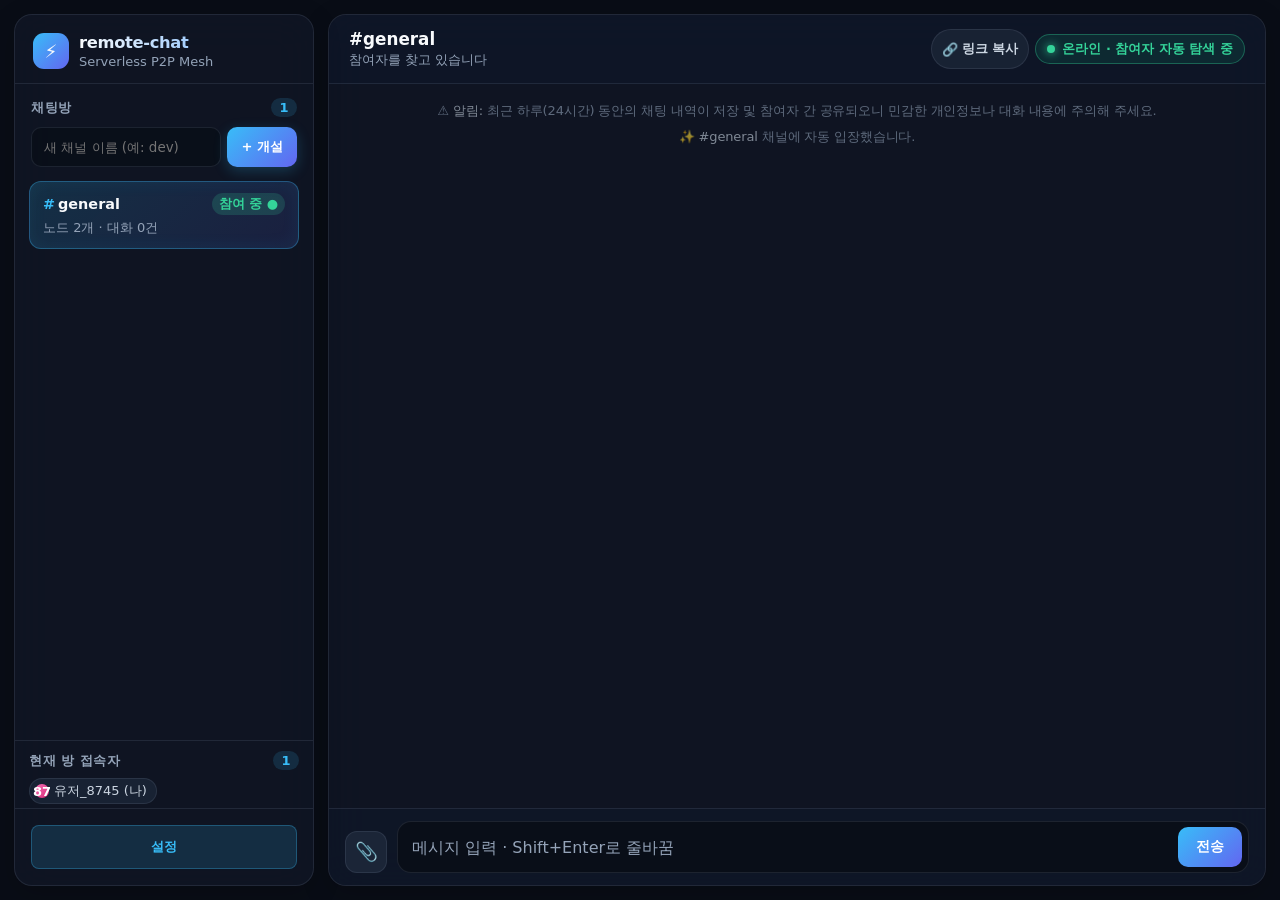
<file: static/chat/index.html>
<!DOCTYPE html>
<html lang="ko">
  <head>
    <meta charset="UTF-8" />
    <meta name="viewport" content="width=device-width, initial-scale=1.0, viewport-fit=cover" />
    <meta http-equiv="Cache-Control" content="no-cache, no-store, must-revalidate" />
    <meta http-equiv="Pragma" content="no-cache" />
    <meta http-equiv="Expires" content="0" />
    <title>remote-chat | P2P 메신저 & 파일 공유</title>
    <link rel="icon" type="image/svg+xml" href="./favicon.svg" />
    <link rel="shortcut icon" href="./favicon.svg" />
    <link rel="apple-touch-icon" href="./favicon.svg" />
    <!-- 화면 구성과 반응형 스타일은 별도 파일에서 관리한다. -->
    <link rel="stylesheet" href="./styles.css" />
  </head>
  <body>
    <div class="sidebar-backdrop" id="sidebar-backdrop"></div>

    <div class="app-shell">
      <!-- 좌측 사이드바: 채팅방·참여자 목록과 설정 진입점 -->
      <aside class="sidebar" id="sidebar">
        <div class="brand-bar">
          <div class="brand-logo">
            <div class="brand-icon">⚡</div>
            <div class="brand-text">
              <h1>remote-chat</h1>
              <p>Serverless P2P Mesh</p>
            </div>
          </div>
          <button class="mobile-close-btn" id="close-sidebar-btn" aria-label="메뉴 닫기">✕</button>
        </div>

        <div class="sidebar-section">
          <div class="section-header">
            <span>채팅방</span>
            <span class="room-count-pill" id="room-count-badge">1</span>
          </div>
          <div class="room-create-box">
            <input type="text" id="new-room-input" aria-label="새 채팅방 이름" placeholder="새 채널 이름 (예: dev)" disabled />
            <button class="btn-primary" id="create-room-btn" disabled>+ 개설</button>
          </div>
        </div>

        <ul id="room-list"></ul>

        <!-- 현재 채널 온라인 참여자 목록 -->
        <div class="online-members-box">
          <div class="section-header">
            <span>현재 방 접속자</span>
            <span class="room-count-pill" id="online-member-count">1</span>
          </div>
          <div class="online-members-list" id="online-members-list"></div>
        </div>

        <div class="sidebar-settings"><button id="open-settings-btn" class="btn-secondary" aria-haspopup="dialog">설정</button></div>
      </aside>

      <!-- 우측 메인 채팅창 -->
      <section class="chat-panel" id="chat-panel">
        <div class="drop-overlay" id="drop-overlay">
          <div class="drop-icon">📂</div>
          <div class="drop-title">여기에 파일을 놓으면 즉시 공유됩니다</div>
        </div>

        <header class="chat-header">
          <div class="chat-header-left">
            <button class="mobile-menu-btn" id="open-sidebar-btn" aria-label="채팅방 목록 열기" aria-controls="sidebar" aria-expanded="false">☰</button>
            <div class="room-title-box">
              <h2>
                <span id="current-room-label">#general</span>
                <span id="e2ee-badge" class="e2ee-badge">🔒 암호화됨</span>
              </h2>
              <p id="scope-subtitle">같은 링크로 함께하는 대화</p>
            </div>
          </div>

          <div class="chat-header-right">
            <button id="copy-link-btn" class="header-action-btn" title="현재 방 초대 링크 복사">
              🔗 <span>링크 복사</span>
            </button>
            <div id="status" class="status-badge">
              <span class="status-dot"></span>
              <span id="status-text">WASM 초기화 중...</span>
            </div>
          </div>
        </header>

        <main id="chat-log"></main>

        <div class="typing-bar" id="typing-bar"></div>

        <footer class="chat-composer">
          <label class="attach-btn" title="파일 또는 이미지 첨부 (드래그 앤 드롭 또는 Ctrl+V 붙여넣기 지원)">
            📎
            <input type="file" id="file-input" aria-label="첨부 파일" hidden disabled />
          </label>

          <div class="composer-input-wrap">
            <textarea
              id="msg-input" aria-label="메시지"
              rows="1"
              placeholder="메시지 입력 · Shift+Enter로 줄바꿈"
              disabled
            ></textarea>
            <button id="send-btn" disabled>전송</button>
          </div>
        </footer>
      </section>
    </div>

    <!-- 설정은 모달 안에 모아 대화 영역을 확보한다. showModal이 배경 접근과 포커스를 관리한다. -->
    <dialog id="settings-dialog" aria-labelledby="settings-title">
      <header class="settings-heading"><h2 id="settings-title">설정</h2><button id="close-settings-btn" class="btn-secondary" aria-label="설정 닫기">닫기</button></header>
      <section class="settings-section" aria-labelledby="profile-settings-title">
        <h3 id="profile-settings-title">프로필 및 연결</h3>
        <!-- 노드 식별 정보와 키 관리. 재연결 설정도 이 영역에 모은다. -->
        <div class="profile-card">
          <div class="profile-top">
            <div class="profile-badge">
              <div class="avatar" id="my-avatar">ME</div>
              <div class="node-meta">
                <span class="key-label">Node ID (<span id="key-state">확인 중</span>)</span>
                <code id="my-id">-</code>
              </div>
            </div>
            <button id="reset-key-btn" class="btn-danger-ghost" disabled title="이 사이트의 채팅 기록, 방 암호, 설정과 비밀키를 삭제합니다">
              데이터 초기화
            </button>
          </div>

          <form id="relay-settings-form">
            <label for="relay-url-input">릴레이 서버 (HTTPS URL)</label>
            <div class="nick-edit-row">
              <input type="url" id="relay-url-input" placeholder="https://relay.example.com" required aria-describedby="relay-settings-status" />
              <button type="submit" class="btn-secondary">저장·재연결</button>
            </div>
            <p id="relay-settings-status" role="status">같은 방의 참여자는 동일한 릴레이를 사용하세요.</p>
          </form>
          <div class="nick-edit-row">
            <input type="text" id="name-input" aria-label="닉네임" placeholder="닉네임 입력" />
            <button id="set-name-btn" class="btn-secondary" disabled>변경</button>
          </div>
        </div>
      </section>
      <!-- 알림과 현재 방의 보안·기록 작업. 기존 ID를 유지해 연결 동작을 보존한다. -->
      <section class="settings-section" aria-labelledby="room-settings-title">
        <h3 id="room-settings-title">현재 채팅방</h3>
        <div class="settings-actions">
          <button id="clear-chat-btn" class="header-action-btn" title="현재 방 대화 기록 비우기">
            🧹 <span>대화 지우기</span>
          </button>
          <button id="secret-room-btn" class="header-action-btn" title="현재 방 종단간 암호화 비밀번호(패스프레이즈) 설정">
            🔒 <span id="secret-room-btn-text">비밀방 암호</span>
          </button>
          <button id="notify-btn" class="notify-btn" title="새 메시지 브라우저 알림 설정">
            🔔 <span id="notify-text">알림 켜기</span>
          </button>
        </div>
        <div class="secret-room-bar" id="secret-room-bar">
          <span>🔐 <b>비밀방 암호(AES-GCM):</b></span>
          <input type="password" id="room-pass-input" aria-label="현재 방 암호" placeholder="비밀번호 입력 (비우면 일반 공개 대화)" autocomplete="off" />
          <button class="btn-secondary" id="apply-room-pass-btn">적용</button>
          <button class="btn-danger-ghost" id="clear-room-pass-btn">해제</button>
        </div>

      </section>
    </dialog>

    <!-- 설정 조작은 WASM 로딩과 독립적으로 초기화한다. -->
    <script type="module" src="./settings.mjs"></script>
    <!-- 네트워크 연결, 암호화, 대화 렌더링을 담당하는 앱 진입점. -->
    <script type="module" src="./app.mjs"></script>
  </body>
</html>
</file>
<file: static/chat/styles.css>
:root {
  --bg-base: #090d16;
  --bg-surface: rgba(17, 24, 39, 0.78);
  --bg-elevated: rgba(30, 41, 59, 0.75);
  --bg-glass: rgba(15, 23, 42, 0.65);
  --border: rgba(148, 163, 184, 0.14);
  --border-strong: rgba(56, 189, 248, 0.35);
  --primary: #38bdf8;
  --primary-gradient: linear-gradient(135deg, #38bdf8 0%, #6366f1 100%);
  --primary-glow: rgba(56, 189, 248, 0.25);
  --success: #34d399;
  --danger: #f87171;
  --text-main: #f8fafc;
  --text-sub: #cbd5e1;
  --text-muted: #64748b;
  --radius-lg: 18px;
  --radius-md: 12px;
  --radius-sm: 8px;
  --shadow-lg: 0 20px 50px rgba(0, 0, 0, 0.45);
}

* {
  box-sizing: border-box;
  margin: 0;
  padding: 0;
  -webkit-tap-highlight-color: transparent;
  font-family: inherit;
}

html, body {
  height: 100%;
  height: 100dvh;
  overflow: hidden;
  font-family: -apple-system, BlinkMacSystemFont, "Apple SD Gothic Neo", "Noto Sans KR", system-ui, sans-serif;
  background-color: var(--bg-base);
  background-image:
    radial-gradient(at 10% 10%, rgba(56, 189, 248, 0.12) 0px, transparent 45%),
    radial-gradient(at 90% 15%, rgba(99, 102, 241, 0.12) 0px, transparent 45%),
    radial-gradient(at 50% 95%, rgba(16, 185, 129, 0.08) 0px, transparent 50%);
  color: var(--text-main);
}

.app-shell {
  display: grid;
  grid-template-columns: 300px 1fr;
  height: 100dvh;
  max-width: 1600px;
  margin: 0 auto;
  padding: 14px;
  gap: 14px;
  position: relative;
}

/* 사이드바 (채팅방 목록 + 내 프로필) */
.sidebar {
  background: var(--bg-surface);
  backdrop-filter: blur(20px);
  -webkit-backdrop-filter: blur(20px);
  border: 1px solid var(--border);
  border-radius: var(--radius-lg);
  display: flex;
  flex-direction: column;
  overflow: hidden;
  box-shadow: var(--shadow-lg);
  z-index: 30;
  transition: transform 0.28s cubic-bezier(0.22, 1, 0.36, 1);
}

.brand-bar {
  padding: 18px 18px 14px;
  border-bottom: 1px solid var(--border);
  display: flex;
  align-items: center;
  justify-content: space-between;
  gap: 10px;
}

.brand-logo {
  display: flex;
  align-items: center;
  gap: 10px;
}

.brand-icon {
  width: 36px;
  height: 36px;
  border-radius: 11px;
  background: var(--primary-gradient);
  display: flex;
  align-items: center;
  justify-content: center;
  font-size: 1.15rem;
  box-shadow: 0 6px 18px var(--primary-glow);
  flex-shrink: 0;
}

.brand-text h1 {
  font-size: 1.02rem;
  font-weight: 800;
  letter-spacing: -0.02em;
  background: linear-gradient(90deg, #f8fafc, #93c5fd);
  -webkit-background-clip: text;
  -webkit-text-fill-color: transparent;
}

.brand-text p {
  font-size: 0.8125rem;
  color: var(--text-muted);
  margin-top: 2px;
}

.mobile-close-btn {
  display: none;
  background: transparent;
  border: 1px solid var(--border);
  color: var(--text-sub);
  width: 32px;
  height: 32px;
  border-radius: 8px;
  cursor: pointer;
  font-size: 1rem;
}

/* 방 개설 섹션 */
.sidebar-section {
  padding: 14px 16px 8px;
}

.section-header {
  display: flex;
  align-items: center;
  justify-content: space-between;
  font-size: 0.8125rem;
  font-weight: 700;
  text-transform: uppercase;
  letter-spacing: 0.04em;
  color: var(--text-muted);
  margin-bottom: 10px;
}

.room-count-pill {
  background: rgba(56, 189, 248, 0.14);
  color: var(--primary);
  padding: 2px 8px;
  border-radius: 999px;
  font-size: 0.8125rem;
  font-weight: 700;
}

.room-create-box {
  display: flex;
  gap: 6px;
}

.room-create-box input {
  flex: 1;
  min-width: 0;
  background: rgba(9, 13, 22, 0.65);
  border: 1px solid var(--border);
  color: var(--text-main);
  padding: 9px 12px;
  border-radius: 10px;
  font-size: 0.84rem;
  outline: none;
  transition: border-color 0.2s, box-shadow 0.2s;
}

.room-create-box input:focus {
  border-color: var(--primary);
  box-shadow: 0 0 0 3px rgba(56, 189, 248, 0.15);
}

.btn-primary {
  background: var(--primary-gradient);
  color: #fff;
  border: none;
  padding: 9px 14px;
  border-radius: 10px;
  font-weight: 700;
  font-size: 0.82rem;
  cursor: pointer;
  transition: transform 0.12s, box-shadow 0.2s, opacity 0.2s;
  white-space: nowrap;
  box-shadow: 0 4px 14px rgba(56, 189, 248, 0.22);
}

.btn-primary:hover:not(:disabled) {
  transform: translateY(-1px);
  box-shadow: 0 6px 20px rgba(56, 189, 248, 0.35);
}

.btn-primary:active:not(:disabled) {
  transform: translateY(0);
}

button:disabled {
  opacity: 0.45;
  cursor: not-allowed;
}

/* 채팅방 리스트 */
#room-list {
  flex: 1;
  overflow-y: auto;
  padding: 6px 14px 14px;
  list-style: none;
  display: flex;
  flex-direction: column;
  gap: 6px;
}

.room-item {
  background: rgba(15, 23, 42, 0.45);
  border: 1px solid transparent;
  border-radius: 12px;
  padding: 11px 13px;
  display: flex;
  flex-direction: column;
  gap: 4px;
  cursor: pointer;
  transition: background-color 0.15s ease, border-color 0.15s ease;
}

.room-item:hover {
  background: rgba(30, 41, 59, 0.7);
  border-color: var(--border);
}

.room-item.active {
  background: linear-gradient(135deg, rgba(56, 189, 248, 0.16) 0%, rgba(99, 102, 241, 0.14) 100%);
  border-color: var(--border-strong);
  box-shadow: inset 0 0 18px rgba(56, 189, 248, 0.08);
}

.room-item-header {
  display: flex;
  justify-content: space-between;
  align-items: center;
  font-weight: 700;
  font-size: 0.9rem;
}

.room-hash {
  color: var(--primary);
  margin-right: 3px;
  font-weight: 800;
}

.room-status-tag {
  font-size: 0.8125rem;
  padding: 2px 7px;
  border-radius: 999px;
  font-weight: 700;
}

.room-item.active .room-status-tag {
  background: rgba(52, 211, 153, 0.18);
  color: var(--success);
}

.room-item:not(.active) .room-status-tag {
  background: rgba(148, 163, 184, 0.12);
  color: var(--text-sub);
}

.room-item-meta {
  font-size: 0.8125rem;
  color: var(--text-muted);
}

.room-status-wrap {
  display: inline-flex;
  align-items: center;
  gap: 5px;
}

.unread-badge {
  background: #ef4444;
  color: #fff;
  font-size: 0.8125rem;
  font-weight: 800;
  padding: 1px 6px;
  border-radius: 999px;
  line-height: 1.3;
  box-shadow: 0 2px 6px rgba(239, 68, 68, 0.45);
}

/* 현재 방 온라인 참여자 칩 목록 */
.online-members-box {
  padding: 10px 14px 4px;
  border-top: 1px solid var(--border);
  display: flex;
  flex-direction: column;
  gap: 6px;
}

.online-members-list {
  display: flex;
  flex-wrap: wrap;
  gap: 6px;
  max-height: 84px;
  overflow-y: auto;
}

.member-chip {
  display: inline-flex;
  align-items: center;
  gap: 5px;
  background: rgba(30, 41, 59, 0.72);
  border: 1px solid var(--border);
  border-radius: 999px;
  padding: 3px 9px 3px 5px;
  font-size: 0.8125rem;
  color: var(--text-sub);
}

.member-chip-dot {
  width: 14px;
  height: 14px;
  border-radius: 50%;
  display: inline-flex;
  align-items: center;
  justify-content: center;
  font-size: 0.8125rem;
  font-weight: 800;
  color: #fff;
}

/* 사이드바 하단 내 프로필 & 키 관리 카드 */
.profile-card {
  margin: 10px 14px 14px;
  padding: 12px;
  background: rgba(9, 13, 22, 0.72);
  border: 1px solid var(--border);
  border-radius: 14px;
  display: flex;
  flex-direction: column;
  gap: 10px;
}

.profile-top {
  display: flex;
  align-items: center;
  justify-content: space-between;
  gap: 8px;
}

.profile-badge {
  display: flex;
  align-items: center;
  gap: 8px;
  min-width: 0;
}

.avatar {
  width: 34px;
  height: 34px;
  border-radius: 50%;
  background: linear-gradient(135deg, #38bdf8, #818cf8);
  display: flex;
  align-items: center;
  justify-content: center;
  font-weight: 800;
  font-size: 0.85rem;
  color: #090d16;
  flex-shrink: 0;
}

.node-meta {
  min-width: 0;
}

.node-meta .key-label {
  font-size: 0.8125rem;
  color: var(--text-muted);
  display: block;
}

.node-meta code {
  font-size: 0.8125rem;
  color: var(--primary);
  font-family: ui-monospace, SFMono-Regular, Menlo, monospace;
  display: block;
  overflow: hidden;
  text-overflow: ellipsis;
  white-space: nowrap;
}

.btn-danger-ghost {
  background: rgba(248, 113, 113, 0.12);
  color: var(--danger);
  border: 1px solid rgba(248, 113, 113, 0.3);
  padding: 6px 9px;
  border-radius: 8px;
  font-size: 0.8125rem;
  font-weight: 700;
  cursor: pointer;
  transition: all 0.15s;
  white-space: nowrap;
}

.btn-danger-ghost:hover:not(:disabled) {
  background: var(--danger);
  color: #fff;
}

.nick-edit-row {
  display: flex;
  gap: 6px;
}

.nick-edit-row input {
  flex: 1;
  min-width: 0;
  background: rgba(17, 24, 39, 0.9);
  border: 1px solid var(--border);
  color: var(--text-main);
  padding: 7px 10px;
  border-radius: 8px;
  font-size: 0.82rem;
  outline: none;
}

.nick-edit-row input:focus {
  border-color: var(--primary);
}

.btn-secondary {
  background: rgba(56, 189, 248, 0.15);
  color: var(--primary);
  border: 1px solid rgba(56, 189, 248, 0.3);
  padding: 7px 11px;
  border-radius: 8px;
  font-size: 0.8125rem;
  font-weight: 700;
  cursor: pointer;
  white-space: nowrap;
  transition: all 0.15s;
}

.btn-secondary:hover:not(:disabled) {
  background: var(--primary);
  color: #090d16;
}

/* 우측 메인 채팅 영역 */
.chat-panel {
  background: var(--bg-surface);
  backdrop-filter: blur(20px);
  -webkit-backdrop-filter: blur(20px);
  border: 1px solid var(--border);
  border-radius: var(--radius-lg);
  display: flex;
  flex-direction: column;
  overflow: hidden;
  box-shadow: var(--shadow-lg);
  min-width: 0;
  position: relative;
}

/* 상단 채팅 헤더 */
.chat-header {
  padding: 14px 20px;
  border-bottom: 1px solid var(--border);
  display: flex;
  align-items: center;
  justify-content: space-between;
  gap: 12px;
  background: rgba(15, 23, 42, 0.45);
}

.chat-header-left {
  display: flex;
  align-items: center;
  gap: 12px;
  min-width: 0;
}

.mobile-menu-btn {
  display: none;
  background: rgba(30, 41, 59, 0.8);
  border: 1px solid var(--border);
  color: var(--text-main);
  width: 38px;
  height: 38px;
  border-radius: 10px;
  align-items: center;
  justify-content: center;
  cursor: pointer;
  font-size: 1.1rem;
  flex-shrink: 0;
}

.room-title-box h2 {
  font-size: 1.05rem;
  font-weight: 800;
  color: var(--text-main);
  display: flex;
  align-items: center;
  gap: 6px;
}

.e2ee-badge {
  font-size: 0.8125rem;
  font-weight: 700;
  padding: 2px 7px;
  border-radius: 999px;
  background: rgba(52, 211, 153, 0.16);
  color: var(--success);
  border: 1px solid rgba(52, 211, 153, 0.35);
  display: none;
}

.e2ee-badge.active {
  display: inline-flex;
  align-items: center;
  gap: 3px;
}

.room-title-box p {
  font-size: 0.8125rem;
  color: var(--text-muted);
  margin-top: 2px;
}

.chat-header-right {
  display: flex;
  align-items: center;
  gap: 6px;
  flex-wrap: wrap;
}

.header-action-btn,
.notify-btn {
  display: inline-flex;
  align-items: center;
  gap: 4px;
  font-size: 0.8125rem;
  font-weight: 700;
  padding: 5px 10px;
  border-radius: 999px;
  background: rgba(30, 41, 59, 0.7);
  color: var(--text-sub);
  border: 1px solid var(--border);
  cursor: pointer;
  white-space: nowrap;
  transition: background-color 0.15s, border-color 0.15s, color 0.15s;
}

.header-action-btn:hover,
.notify-btn:hover {
  border-color: var(--border-strong);
  color: var(--text-main);
}

.header-action-btn.active,
.notify-btn.enabled {
  background: rgba(56, 189, 248, 0.14);
  color: var(--primary);
  border-color: rgba(56, 189, 248, 0.4);
}

/* 비밀방 암호화(AES-GCM) 설정 바 */
.secret-room-bar {
  display: none;
  align-items: center;
  gap: 8px;
  padding: 8px 18px;
  background: rgba(15, 23, 42, 0.78);
  border-bottom: 1px solid var(--border);
  font-size: 0.8125rem;
  color: var(--text-sub);
}

.secret-room-bar.open {
  display: flex;
}

.secret-room-bar input {
  flex: 1;
  max-width: 280px;
  background: rgba(9, 13, 22, 0.85);
  border: 1px solid var(--border);
  color: var(--text-main);
  padding: 5px 10px;
  border-radius: 8px;
  font-size: 0.8125rem;
  outline: none;
}

.secret-room-bar input:focus {
  border-color: var(--primary);
}

.status-badge {
  display: inline-flex;
  align-items: center;
  gap: 7px;
  font-size: 0.8125rem;
  font-weight: 700;
  padding: 5px 11px;
  border-radius: 999px;
  background: rgba(51, 65, 85, 0.55);
  color: var(--text-sub);
  border: 1px solid var(--border);
  white-space: nowrap;
}

.status-dot {
  width: 8px;
  height: 8px;
  border-radius: 50%;
  background: #f59e0b;
  box-shadow: 0 0 8px #f59e0b;
  animation: pulse 1.8s infinite;
}

.status-badge.online {
  background: rgba(16, 185, 129, 0.12);
  color: var(--success);
  border-color: rgba(52, 211, 153, 0.35);
}

.status-badge.online .status-dot {
  background: var(--success);
  box-shadow: 0 0 10px var(--success);
}

@keyframes pulse {
  0%, 100% { opacity: 1; transform: scale(1); }
  50% { opacity: 0.45; transform: scale(0.88); }
}

/* 메시지 로그 영역 */
#chat-log {
  flex: 1;
  overflow-y: auto;
  padding: 20px;
  display: flex;
  flex-direction: column;
  gap: 12px;
  scroll-behavior: smooth;
}

/* 시스템 안내 멘트 (작고 흐리게, 대화에 방해되지 않도록) */
.msg.system {
  align-self: center;
  background: transparent;
  border: none;
  color: var(--text-muted);
  opacity: 0.6;
  font-size: 0.8125rem;
  font-weight: 400;
  padding: 1px 8px;
  margin: -3px 0;
  max-width: 92%;
  text-align: center;
  line-height: 1.35;
  letter-spacing: -0.01em;
  animation: fadeIn 0.2s ease-out;
}

.msg.system b {
  font-weight: 500;
  color: var(--text-sub);
}

.msg.system code {
  color: var(--text-sub);
  font-family: ui-monospace, SFMono-Regular, Menlo, monospace;
  font-size: 0.8125rem;
  background: rgba(148, 163, 184, 0.08);
  padding: 0 4px;
  border-radius: 3px;
}

/* 일반 채팅 말풍선 */
.chat-row {
  display: flex;
  gap: 10px;
  max-width: 78%;
  animation: slideUp 0.18s ease-out;
}

.chat-row.me {
  align-self: flex-end;
  flex-direction: row-reverse;
}

.chat-row.peer {
  align-self: flex-start;
}

.chat-avatar {
  width: 34px;
  height: 34px;
  border-radius: 12px;
  display: flex;
  align-items: center;
  justify-content: center;
  font-weight: 800;
  font-size: 0.82rem;
  color: #fff;
  flex-shrink: 0;
  margin-top: 2px;
  box-shadow: 0 4px 10px rgba(0, 0, 0, 0.25);
}

.chat-bubble-group {
  display: flex;
  flex-direction: column;
  gap: 4px;
  min-width: 0;
}

.chat-row.me .chat-bubble-group {
  align-items: flex-end;
}

.chat-meta {
  display: flex;
  align-items: center;
  gap: 6px;
  font-size: 0.8125rem;
  color: var(--text-muted);
  padding: 0 4px;
}

.chat-sender-name {
  font-weight: 700;
  color: var(--text-sub);
}

.chat-bubble {
  padding: 10px 14px;
  border-radius: 16px;
  font-size: 1rem;
  line-height: 1.6;
  word-break: break-word;
  box-shadow: 0 4px 15px rgba(0, 0, 0, 0.18);
}

.chat-bubble a.chat-link {
  color: #bae6fd;
  text-decoration: underline;
  text-underline-offset: 2px;
  word-break: break-all;
}

.chat-row.peer .chat-bubble a.chat-link {
  color: var(--primary);
}

.chat-bubble code.inline-code {
  font-family: ui-monospace, SFMono-Regular, Menlo, monospace;
  font-size: 0.82rem;
  background: rgba(0, 0, 0, 0.28);
  padding: 1px 5px;
  border-radius: 5px;
}

.chat-bubble pre.code-block {
  margin: 6px 0 2px;
  padding: 8px 10px;
  background: rgba(9, 13, 22, 0.75);
  border: 1px solid rgba(255, 255, 255, 0.14);
  border-radius: 8px;
  font-family: ui-monospace, SFMono-Regular, Menlo, monospace;
  font-size: 0.8125rem;
  overflow-x: auto;
  white-space: pre-wrap;
  color: #e2e8f0;
}

.locked-msg {
  font-size: 0.8125rem;
  color: #fcd34d;
  display: flex;
  align-items: center;
  gap: 5px;
}

.chat-row.peer .chat-bubble {
  background: var(--bg-elevated);
  border: 1px solid var(--border);
  color: var(--text-main);
  border-top-left-radius: 4px;
}

.chat-row.me .chat-bubble {
  background: var(--primary-gradient);
  color: #ffffff;
  border-top-right-radius: 4px;
  box-shadow: 0 6px 20px rgba(56, 189, 248, 0.22);
}

/* 파일 첨부 카드 & 이미지 미리보기 */
.file-card {
  margin-top: 6px;
  background: rgba(9, 13, 22, 0.55);
  border: 1px solid rgba(255, 255, 255, 0.14);
  border-radius: 12px;
  padding: 10px 12px;
  display: flex;
  flex-direction: column;
  gap: 8px;
  min-width: 210px;
}

.file-preview-img {
  max-width: 260px;
  max-height: 220px;
  border-radius: 8px;
  object-fit: cover;
  border: 1px solid var(--border);
  cursor: pointer;
}

.file-card-row {
  display: flex;
  align-items: center;
  justify-content: space-between;
  gap: 10px;
}

.file-info {
  min-width: 0;
}

.file-info .fname {
  font-weight: 700;
  font-size: 0.84rem;
  color: #fff;
  overflow: hidden;
  text-overflow: ellipsis;
  white-space: nowrap;
}

.file-info .fsize {
  font-size: 0.8125rem;
  color: rgba(255, 255, 255, 0.7);
}

.file-dl-btn {
  background: rgba(255, 255, 255, 0.16);
  color: #fff;
  text-decoration: none;
  padding: 6px 11px;
  border-radius: 8px;
  font-size: 0.8125rem;
  font-weight: 700;
  white-space: nowrap;
  transition: background 0.15s;
}

.file-dl-btn:hover {
  background: rgba(255, 255, 255, 0.28);
}

/* 드래그 앤 드롭 오버레이 */
.drop-overlay {
  position: absolute;
  inset: 12px;
  background: rgba(15, 23, 42, 0.88);
  border: 2px dashed var(--primary);
  border-radius: 18px;
  display: none;
  align-items: center;
  justify-content: center;
  flex-direction: column;
  gap: 10px;
  z-index: 40;
  pointer-events: none;
}

.drop-overlay.active {
  display: flex;
}

/* 상대방 입력 중 표시줄 */
.typing-bar {
  min-height: 20px;
  padding: 3px 20px;
  font-size: 0.8125rem;
  color: var(--primary);
  background: rgba(15, 23, 42, 0.55);
  display: none;
  align-items: center;
  gap: 6px;
}

.typing-bar.active {
  display: flex;
}

/* 하단 메시지 입력바 */
.chat-composer {
  padding: 12px 16px;
  padding-bottom: calc(12px + env(safe-area-inset-bottom));
  background: rgba(15, 23, 42, 0.65);
  border-top: 1px solid var(--border);
  display: flex;
  align-items: flex-end;
  gap: 10px;
}

.attach-btn {
  width: 42px;
  height: 42px;
  border-radius: 12px;
  background: rgba(30, 41, 59, 0.85);
  border: 1px solid var(--border);
  color: var(--primary);
  display: flex;
  align-items: center;
  justify-content: center;
  cursor: pointer;
  font-size: 1.15rem;
  transition: all 0.15s;
  flex-shrink: 0;
}

.attach-btn:hover {
  background: rgba(56, 189, 248, 0.15);
  border-color: var(--primary);
}

.composer-input-wrap {
  flex: 1;
  display: flex;
  align-items: flex-end;
  background: rgba(9, 13, 22, 0.8);
  border: 1px solid var(--border);
  border-radius: 14px;
  padding: 5px 6px 5px 14px;
  transition: border-color 0.2s, box-shadow 0.2s;
}

.composer-input-wrap:focus-within {
  border-color: var(--primary);
  box-shadow: 0 0 0 3px rgba(56, 189, 248, 0.15);
}

#msg-input {
  flex: 1;
  background: transparent;
  border: none;
  color: var(--text-main);
  font-size: 0.92rem;
  line-height: 1.45;
  padding: 6px 0;
  outline: none;
  min-width: 0;
  resize: none;
  max-height: 120px;
  overflow-y: auto;
}

#msg-input::placeholder {
  color: var(--text-muted);
}

#send-btn {
  background: var(--primary-gradient);
  color: #fff;
  border: none;
  padding: 9px 18px;
  border-radius: 10px;
  font-weight: 700;
  font-size: 0.86rem;
  cursor: pointer;
  transition: transform 0.12s, box-shadow 0.15s;
  flex-shrink: 0;
}

#send-btn:hover:not(:disabled) {
  box-shadow: 0 4px 14px var(--primary-glow);
}

/* 모바일 백드롭 */
.sidebar-backdrop {
  display: none;
  position: fixed;
  inset: 0;
  background: rgba(0, 0, 0, 0.6);
  backdrop-filter: blur(4px);
  z-index: 25;
}

@keyframes fadeIn {
  from { opacity: 0; }
  to { opacity: 1; }
}

@keyframes slideUp {
  from { opacity: 0; transform: translateY(6px); }
  to { opacity: 1; transform: translateY(0); }
}

/* 모바일 반응형 드로어 처리 */
@media (max-width: 820px) {
  .app-shell {
    grid-template-columns: 1fr;
    padding: 0;
    gap: 0;
  }

  .chat-panel {
    border-radius: 0;
    border: none;
    height: 100dvh;
  }

  .sidebar {
    position: fixed;
    top: 0;
    left: 0;
    bottom: 0;
    width: 290px;
    max-width: 85vw;
    border-radius: 0 18px 18px 0;
    transform: translateX(-105%);
  }

  .sidebar.open {
    transform: translateX(0);
  }

  .sidebar-backdrop.open {
    display: block;
  }

  .mobile-menu-btn,
  .mobile-close-btn {
    display: inline-flex;
    align-items: center;
    justify-content: center;
  }

  .chat-row {
    max-width: 88%;
  }
}

/* 절제된 표면과 일관된 글자 크기: 메시지에 시각적 우선순위를 둔다. */
html, body { background-image: none; font-size: 16px; }
:root { --text-muted: #94a3b8; --shadow-lg: 0 8px 28px rgba(0,0,0,.18); }
.brand-icon, .avatar { box-shadow: none; }
.sidebar-settings { padding: 16px; border-top: 1px solid var(--border); }
.sidebar-settings button { width: 100%; min-height: 44px; }
.chat-header-right { flex-wrap: wrap; }
.chat-row { font-size: 1rem; }
#msg-input { font-size: 1rem; line-height: 1.6; }
button, input { min-height: 40px; }
button:focus-visible, input:focus-visible, textarea:focus-visible { outline: 2px solid var(--primary); outline-offset: 3px; }
#settings-dialog { margin: auto; width: min(560px, calc(100vw - 24px)); max-height: calc(100dvh - 32px); overflow-y: auto; padding: 24px; color: var(--text-main); background: #111827; border: 1px solid var(--border); border-radius: 18px; box-shadow: var(--shadow-lg); }
#settings-dialog::backdrop { background: rgba(0,0,0,.65); }
.settings-heading { display:flex; align-items:center; justify-content:space-between; gap:16px; }
.settings-heading h2 { font-size: 1.25rem; }
.settings-section { padding-top:24px; }
.settings-section h3 { font-size:1rem; margin-bottom:12px; }
#settings-dialog .profile-card { padding:0; border:0; background:none; }
#settings-dialog .profile-top { flex-wrap:wrap; gap:12px; }
#settings-dialog .nick-edit-row { flex-wrap:wrap; }
#settings-dialog input { min-width:0; flex:1 1 180px; font-size:1rem; }
#settings-dialog label, #settings-dialog p { line-height:1.6; }
.settings-actions { display:flex; flex-wrap:wrap; gap:10px; }
#settings-dialog .secret-room-bar.open { display:flex; flex-wrap:wrap; padding:16px 0 0; background:none; border:0; }
@media (max-width: 540px) {
  .chat-header { padding:12px; flex-wrap:wrap; }
  .chat-header-right { width:100%; justify-content:space-between; }
  #settings-dialog { padding:20px; }
}
@media (prefers-reduced-motion: reduce) { *, *::before, *::after { animation:none !important; transition:none !important; } }

/* 보조 요소의 장식을 줄이고 설정 안내는 긴 URL도 줄바꿈한다. */
.online-members-box .section-header { margin-bottom: 2px; }
.drop-icon { font-size: 2.4rem; }
.drop-title { font-weight: 700; font-size: 1.05rem; }
#relay-settings-status { font-size: .8125rem; overflow-wrap: anywhere; }
.status-dot { animation: none; box-shadow: none; }
</file>
